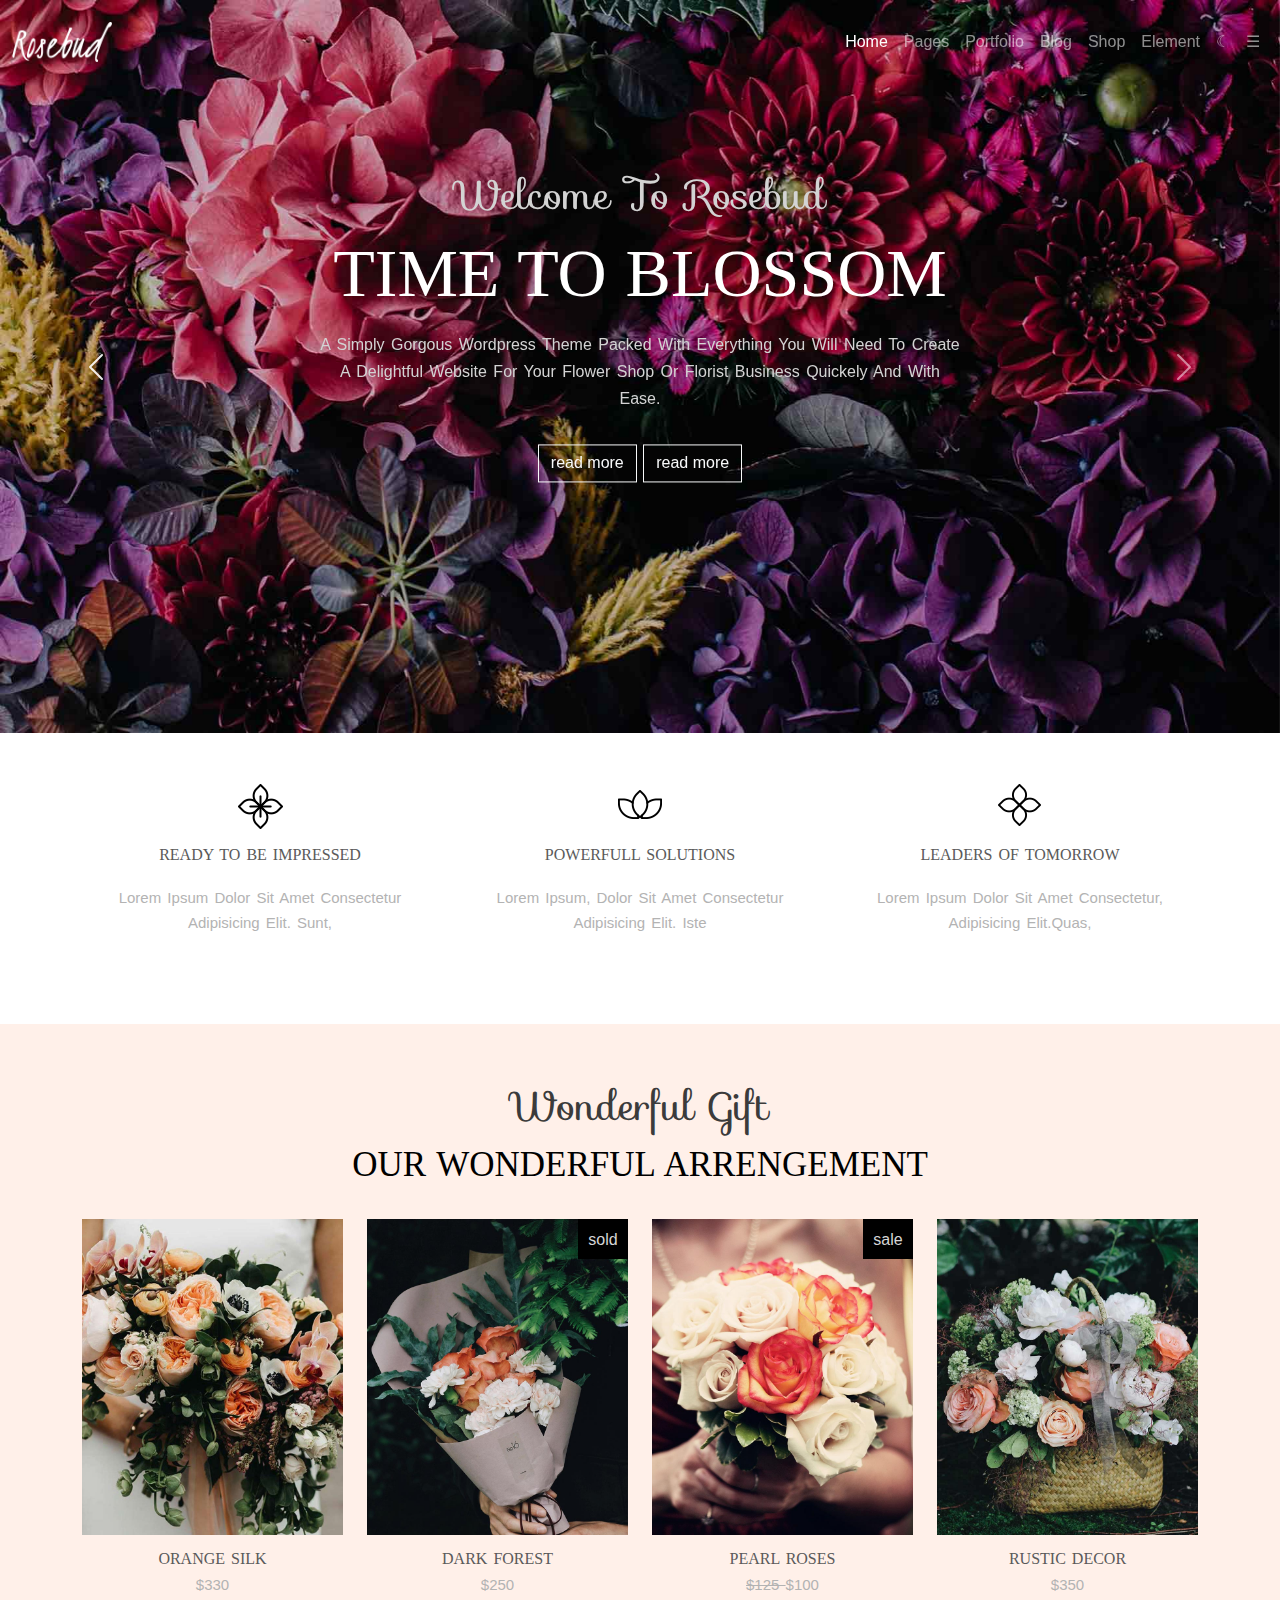
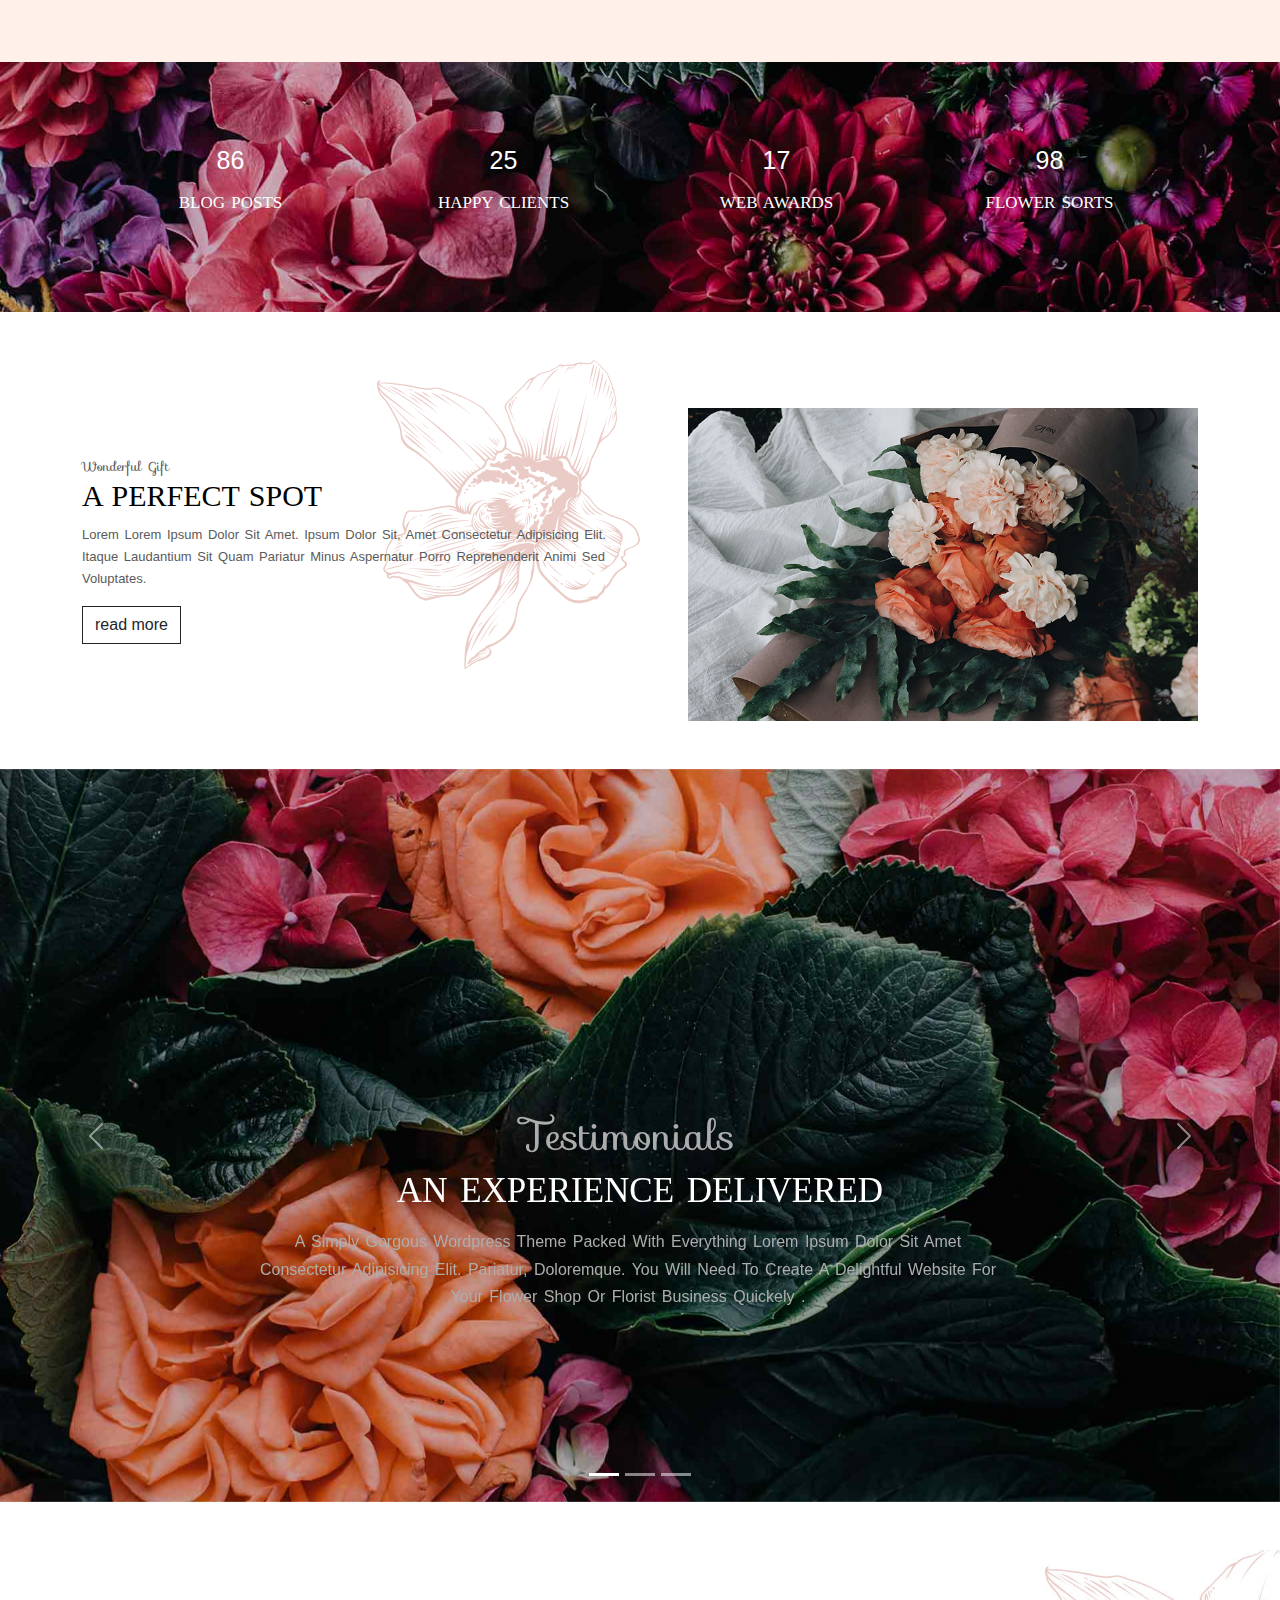
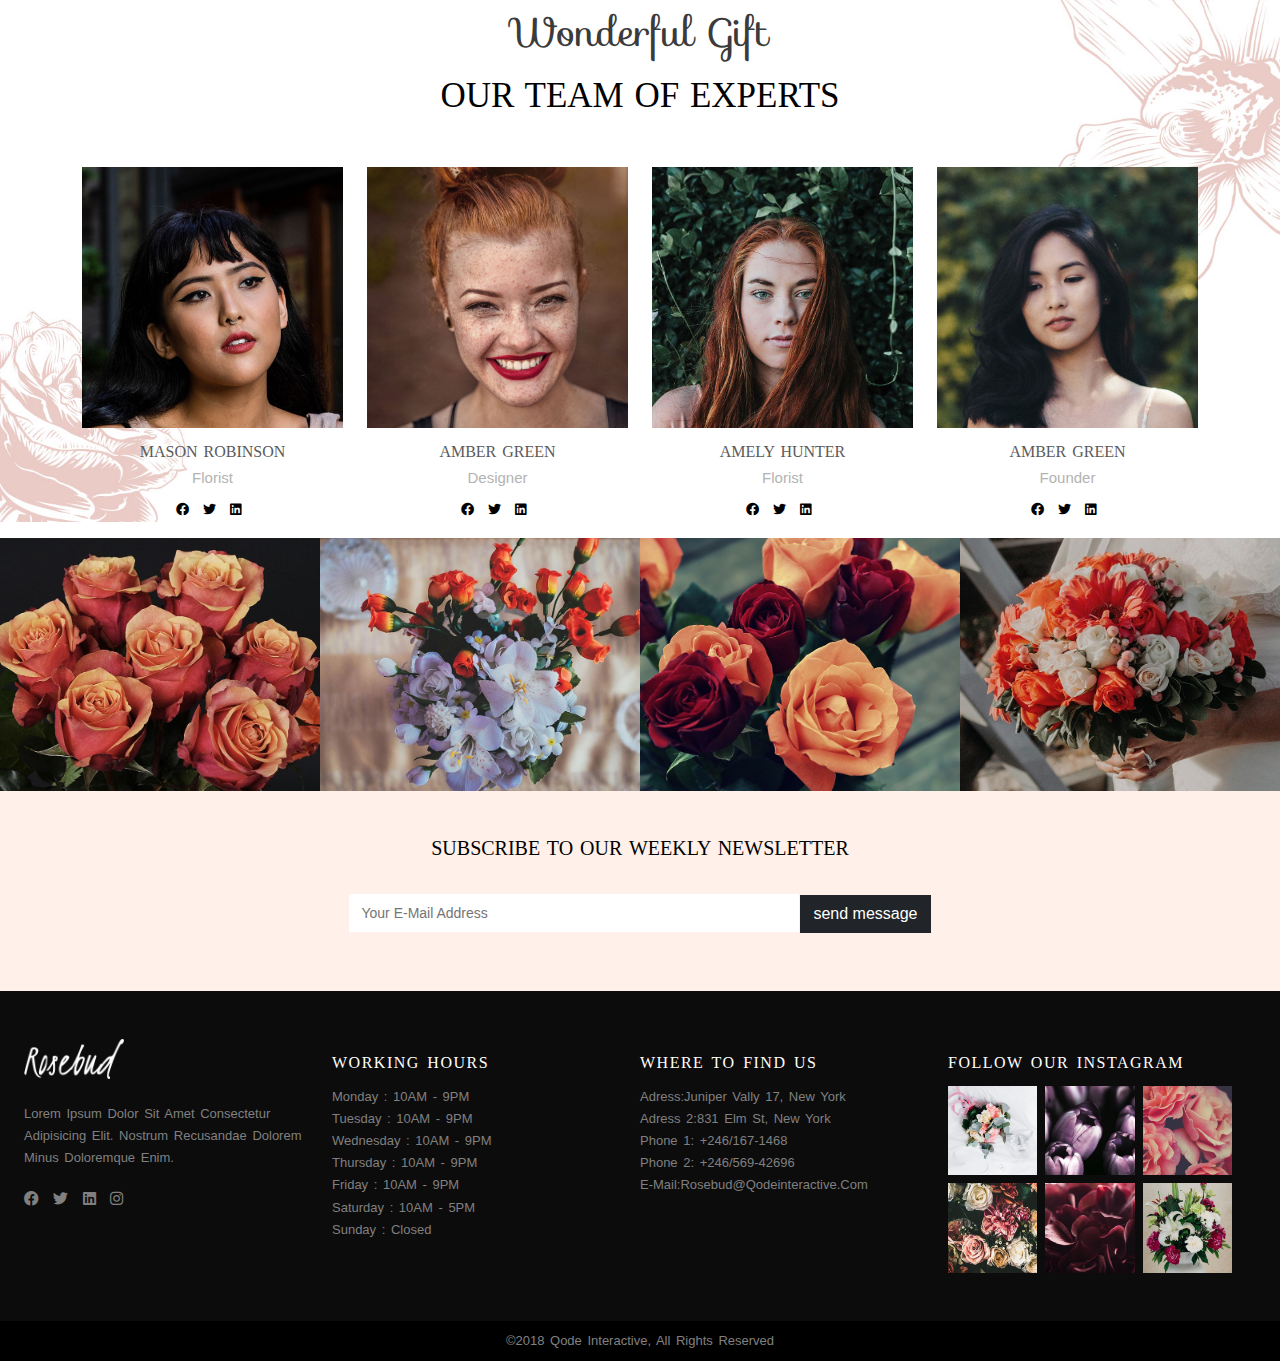
<file: index.html>
<!DOCTYPE html>
<html lang="en">

<head>
  <meta charset="UTF-8">
  <meta name="viewport" content="width=device-width, initial-scale=1.0">
  <title>Rosebud</title>
  <link rel="stylesheet" href="https://cdnjs.cloudflare.com/ajax/libs/font-awesome/6.0.0-beta3/css/all.min.css">
  <link rel="stylesheet" href="https://fonts.googleapis.com/css?family=Sofia">
  <link rel="stylesheet" href="bootstrap.min.css">
  <link rel="stylesheet" href="style.css">
</head>

<body>

<div id="dark">
  <header>
    <div id="carouselExampleControls" class="carousel slide" data-bs-ride="carousel">
      <div class="carousel-inner">
        <div class="carousel-item active">
          <img src="Gallary/img12.jpg" class="d-block w-100" alt="...">
        </div>
        <div class="carousel-item">
          <img src="Gallary/img15.jpg" class="d-block w-100" alt="...">
        </div>
      </div>
      <button class="carousel-control-prev" type="button" data-bs-target="#carouselExampleControls"
        data-bs-slide="prev">
        <span class="carousel-control-prev-icon" aria-hidden="true"></span>
        <span class="visually-hidden">Previous</span>
      </button>
      <button class="carousel-control-next" type="button" data-bs-target="#carouselExampleControls"
        data-bs-slide="next">
        <span class="carousel-control-next-icon" aria-hidden="true"></span>
        <span class="visually-hidden">Next</span>
      </button>
    </div>

    <div class="z-b">
      <nav class="navbar navbar-expand-lg navbar-dark ">
        <div class="container-fluid">
          <a class="navbar-brand" href="#"><img class="i-nav" src="Gallary/img04.png" alt=""></a>
          <div class="d-flex">
            <div class="collapse navbar-collapse " id="navbarNavAltMarkup">
              <div class="navbar-nav">
                <a class="nav-link active" aria-current="page" href="#">Home</a>
                <a class="nav-link" href="#">pages</a>
                <a class="nav-link" href="#">portfolio</a>
                <a class="nav-link" href="#">blog</a>
                <a class="nav-link" href="#">shop</a>
                <a class="nav-link" href="#">element</a>
                <a class="nav-link" onclick="darkMode()">&#9790;</a>
                <div class="c-open">
                <a class="nav-link" onclick="openNav()" href="#">&#9776;</a>
                <div class="open-nav">
                  <ul>
                    <a href="" data-bs-toggle="modal" data-bs-target="#exampleModal"><li>log in</li></a>
                    <a href="sign-up.html"> <li>sign up</li></a>
                  </ul>
                </div>
                </div>
              </div>
            </div>
          </div>
          <button class="navbar-toggler" type="button" data-bs-toggle="collapse" data-bs-target="#navbarNavAltMarkup"
            aria-controls="navbarNavAltMarkup" aria-expanded="false" aria-label="Toggle navigation">
            <span class="navbar-toggler-icon"></span>
          </button>
        </div>
      </nav>
      <div class="cen">
        <p class="sof mt-5 mb-1">welcome to rosebud</p>
        <h1>time to blossom</h1>
        <p class="mt-3">a simply gorgous wordpress theme packed with everything you will need to create a delightful website for your
          flower shop or florist business quickely and with ease.</p>
        <div>
          <button type="button" class="btn btn-outline-light mt-3">read more</button>
          <button type="button" class="btn btn-outline-light mt-3">read more</button>
        </div>
      </div>
    </div>






<div class="modal fade" id="exampleModal" tabindex="-1" aria-labelledby="exampleModalLabel" aria-hidden="true">
  <div class="modal-dialog">
    <div class="modal-content">
      <div class="modal-header">
        <h5 class="modal-title" id="exampleModalLabel">sign in</h5>
        <button type="button" class="btn-close" data-bs-dismiss="modal" aria-label="Close"></button>
      </div>
      <div class="modal-body">
          <form action="index.html" target="_blank" method="post" onsubmit="return avalid()">
              <label for="email">Email</label>
              <input type="email" class="in" placeholder="******@gmail.com" id="mail">
              <br><br>
              <label for="pass">Password</label>
              <input type="password" class="in" placeholder="abc123#!AB" id="pass">
              <br><br>
              <input type="submit" value="log in" class="btn btn-primary">
          </form>
      </div>
    </div>
  </div>
</div>
  </header>

  <main>

    <section class="container sec-1 mt-5">
      <div class="row">
        <div class="col-lg-4 col-sm-12 mb-sm-4">
          <img src="Gallary/img05.png" alt="">
          <p class="s-1-p">ready to be impressed</p>
          <p class="gra">Lorem ipsum dolor sit amet consectetur adipisicing elit. Sunt,</p>
        </div>
        <div class="col-lg-4 col-sm-12 mb-sm-4">
          <img src="Gallary/img06.png" alt="">
          <p class="s-1-p">powerfull solutions</p>
          <p class="gra">Lorem ipsum, dolor sit amet consectetur adipisicing elit. iste</p>
        </div>
        <div class="col-lg-4 col-sm-12">
          <img src="Gallary/img07.png" alt="">
          <p class="s-1-p">leaders of tomorrow</p>
          <p class="gra">Lorem ipsum dolor sit amet consectetur, adipisicing elit.quas,</p>
        </div>
      </div>
    </section>

    <section class="sec-2 mt-5 pb-5">
      <div class="container">
        <p class="sof mt-5 mb-0 pt-5">wonderful gift</p>
        <h1 class="md mt-0 pt-1">our wonderful arrengement</h1>
        <div class="row">
          <div class="col-lg-3 col-md-6 col-sm-12 gg">
            <img src="Gallary/img08.jpg" alt="">
            <p class="s-1-p mb-0">orange silk</p>
            <p class="gra">$330</p>
          </div>

          <div class="col-lg-3 col-md-6 col-sm-12 gg po-solt">
            <img src="Gallary/img09.jpg" alt="">
            <p class="s-1-p mb-0">dark forest</p>
            <p class="gra">$250</p>
            <p class="po">sold</p>
          </div>
          <div class="col-lg-3 col-md-6 col-sm-12 gg po-sale">
            <img src="Gallary/img10.jpg" alt="">
            <p class="s-1-p mb-0">pearl roses</p>
            <p class="gra"><span><s>$125 </s></span> $100</p>
            <p class="po">sale</p>
          </div>
          <div class="col-lg-3 col-md-6 col-sm-12 gg">
            <img src="Gallary/img11.jpg" alt="">
            <p class="s-1-p mb-0">rustic decor</p>
            <p class="gra">$350</p>
          </div>
        </div>
      </div>
    </section>

    <section class="sec-3">
      <div class="container row">
        <div class="col-lg-3 col-md-6 col-sm-6">
          <span>86</span>
          <p class="cap">blog posts</p>
        </div>
        <div class="col-lg-3 col-md-6 col-sm-6">
          <span>25</span>
          <p class="cap">happy clients</p>
        </div>
        <div class="col-lg-3 col-md-6 col-sm-6">
          <span>17</span>
          <p class="cap">web awards</p>
        </div>
        <div class="col-lg-3 col-md-6 col-sm-6">
          <span>98</span>
          <p class="cap">flower sorts</p>
        </div>
      </div>
    </section>

    <section class=" container mt-5">
      <div class=" row">
        <div class="col-lg-6 col-md-6 col-md-12 bg">
          <p class="sof mt-5 mb-0 pt-5 ppp">wonderful gift</p>
          <h2 class="pt-0 mt-0 nnn">a perfect spot</h2>
          <p>Lorem Lorem ipsum dolor sit amet. ipsum dolor sit, amet consectetur adipisicing elit. Itaque laudantium sit
            quam pariatur minus aspernatur porro reprehenderit animi sed voluptates. </p>
          <button type="button" class="btn btn-outline-dark">read more</button>
        </div>
        <div class="col-lg-6 col-md-6 col-md-12 gg mt-5 ps-5">
          <img src="Gallary/img14.jpg" alt="">
        </div>
      </div>
    </section>

    <section class=" mt-5 sec-5">
      <div id="carouselExampleIndicators" class="carousel slide" data-bs-ride="carousel">
        <div class="carousel-indicators">
          <button type="button" data-bs-target="#carouselExampleIndicators" data-bs-slide-to="0" class="active"
            aria-current="true" aria-label="Slide 1"></button>
          <button type="button" data-bs-target="#carouselExampleIndicators" data-bs-slide-to="1"
            aria-label="Slide 2"></button>
          <button type="button" data-bs-target="#carouselExampleIndicators" data-bs-slide-to="2"
            aria-label="Slide 3"></button>
        </div>
        <div class="carousel-inner">
          <div class="carousel-item active">
            <img src="Gallary/img15.jpg" class="d-block w-100" alt="...">
          </div>
          <div class="carousel-item">
            <img src="Gallary/img12.jpg" class="d-block w-100" alt="...">
          </div>
          <div class="carousel-item gg">
            <img src="Gallary/img15.jpg" class="d-block w-100" alt="...">
          </div>
        </div>
        <button class="carousel-control-prev" type="button" data-bs-target="#carouselExampleIndicators"
          data-bs-slide="prev">
          <span class="carousel-control-prev-icon" aria-hidden="true"></span>
          <span class="visually-hidden">Previous</span>
        </button>
        <button class="carousel-control-next" type="button" data-bs-target="#carouselExampleIndicators"
          data-bs-slide="next">
          <span class="carousel-control-next-icon" aria-hidden="true"></span>
          <span class="visually-hidden">Next</span>
        </button>
      </div>

      <div class="z-p">
        <div class="cenp">
          <p class="sof mt-5 mb-0 pt-5">testimonials</p>
          <h1>an experience delivered</h1>
          <p class="mt-3">a simply gorgous wordpress theme packed with everything Lorem ipsum dolor sit amet consectetur adipisicing elit. Pariatur, doloremque. you will need to create a delightful website for your
            flower shop or florist business quickely .</p>
        </div>
      </div>

    </section>

    <section class="sec-6 mt-5">
      <div class="container">
        <p class="sof mt-5 mb-0 pt-5">wonderful gift</p>
        <p class="md mt-0 pt-0">our team of experts</p>
        <div class="row">
          <div class="col-lg-3 col-md-6 col-sm-12 gg">
            <img src="Gallary/img17.jpg" alt="">
            <p class="s-1-p mb-0">mason robinson</p>
            <p class="gra mb-0">florist</p>
            <div class="mt-1 icop">
              <i class="fab fa-facebook me-2"></i>
              <i class="fab fa-twitter me-2"></i>
              <i class="fab fa-linkedin me-2"></i>
              </div>
          </div>
          <div class="col-lg-3 col-md-6 col-sm-12 gg">
            <img src="Gallary/img18.jpg" alt="">
            <p class="s-1-p mb-0">amber green</p>
            <p class="gra mb-0">designer</p>
            <div class="mt-1 icop">
              <i class="fab fa-facebook me-2"></i>
              <i class="fab fa-twitter me-2"></i>
              <i class="fab fa-linkedin me-2"></i>
              </div>
          </div>
          <div class="col-lg-3 col-md-6 col-sm-12 gg">
            <img src="Gallary/img19.jpg" alt="">
            <p class="s-1-p mb-0">amely hunter</p>
            <p class="gra mb-0">florist</p>
            <div class="mt-1 icop">
              <i class="fab fa-facebook me-2"></i>
              <i class="fab fa-twitter me-2"></i>
              <i class="fab fa-linkedin me-2"></i>
              </div>
          </div>
          <div class="col-lg-3 col-md-6 col-sm-12 gg">
            <img src="Gallary/img20.jpg" alt="">
            <p class="s-1-p mb-0">amber green</p>
            <p class="gra mb-0">founder</p>
            <div class="mt-1 icop">
              <i class="fab fa-facebook me-2"></i>
              <i class="fab fa-twitter me-2"></i>
              <i class="fab fa-linkedin me-2"></i>
              </div>
          </div>
        </div>
      </div>
    </section>

    <section class="row g-0 mt-3">
      <img class="col-lg-3 col-md-6 col-sm-12" src="Gallary/img21.jpg" alt="">
      <img class="col-lg-3 col-md-6 col-sm-12" src="Gallary/img22.jpg" alt="">
      <img class="col-lg-3 col-md-6 col-sm-12" src="Gallary/img23.jpg" alt="">
      <img class="col-lg-3 col-md-6 col-sm-12" src="Gallary/img24.jpg" alt="">
    </section>

    <section class="sec-8 pb-2">
      <p class="md mm mb-1">subscribe to our weekly newsletter</p>
      <input class="in" type="text" name="" id="" placeholder="your e-mail address">
      <button type="button" class="btn btn-dark ms-0">send message</button>
    </section>

  </main>

  <footer class="pt-5">
    <div class="row container-fluid pb-5">
      <div class="col-lg-3 col-md-6 col-sm-6">
        <img class="i-nav mb-4" id="imgg" src="Gallary/img04.png" alt="">
        <p>Lorem ipsum dolor sit amet consectetur adipisicing elit. Nostrum recusandae dolorem minus doloremque enim.
        </p>
        <div class="mt-3 ico">
          <i class="fab fa-facebook me-2"></i>
          <i class="fab fa-twitter me-2"></i>
          <i class="fab fa-linkedin me-2"></i>
          <i class="fab fa-instagram"></i>
        </div>
      </div>
      <div class="col-lg-3 col-md-6 col-sm-6">
        <p class="s-1-p pp">working hours</p>
        <p>monday : 10AM - 9PM</p>
        <p>tuesday : 10AM - 9PM</p>
        <p>wednesday : 10AM - 9PM</p>
        <p>thursday : 10AM - 9PM</p>
        <p>friday : 10AM - 9PM</p>
        <p>saturday : 10AM - 5PM</p>
        <p>sunday : closed</p>
      </div>
      <div class="col-lg-3 col-md-6 col-sm-6">
        <p class="s-1-p pp">where to find us</p>
        <p>adress:juniper vally 17, new york</p>
        <p>adress 2:831 elm st, new york</p>
        <p>phone 1: +246/167-1468</p>
        <p>phone 2: +246/569-42696</p>
        <p>e-mail:rosebud@qodeinteractive.com</p>
      </div>
      <div class="col-lg-3 col-md-6 col-sm-6">
        <p class="s-1-p pp">follow our instagram</p>
        <div class="row g-2">
          <img class="col-4" src="Gallary/img26.jpg" alt="">
          <img class="col-4" src="Gallary/img27.jpg" alt="">
          <img class="col-4" src="Gallary/img28.jpg" alt="">
          <img class="col-4" src="Gallary/img29.jpg" alt="">
          <img class="col-4" src="Gallary/img30.jpg" alt="">
          <img class="col-4" src="Gallary/img31.jpg" alt="">
        </div>
      </div>
    </div>
    <p class="rights">&#169;2018 qode interactive, all rights reserved</p>
  </footer>
 </div>
  <script src="popper.min.js"></script>
  <script src="bootstrap.min.js"></script>
  <script src="main.js"></script>
</body>

</html>
</file>
<file: style.css>
*{
    margin: 0;
    padding: 0;
    box-sizing: border-box;
}
:root{
    --color-black: black;
    --color-white: white;
    --color-sec:  #FFF0E9 ;
    --color-foot: #0c0c0c;
}
#dark{
    background-color: var(--color-white);
}
.nnn{
   color: var(--color-black);
}
.c-open{
    display: flex;
    flex-direction: column;
    align-items: start; 
 }
.open-nav{
   color: black;
   font-size: 17px;
   display: none;
}
.open-nav ul{
    list-style: none;
}
.open-nav ul a{
    text-decoration: none;
    color: black;
}
.open-nav a li{ 
    padding: 5px 10px 5px;
    background-color: rgb(255, 255, 255);
    text-align: center;
}
.open-nav a li:hover{
    cursor: pointer;
    border-left: 3px solid palevioletred;
    background-color: lightgrey;
}
 .open-nav a:first-child li {
    border-radius: 5px 5px 0px 0px;
}
.open-nav a:last-child li {
    border-radius: 0px 0px 5px 5px;
}
.sof{
    color: #3b3b3b;
    font-weight: 200;
    font-family: "sofia" , sans-serif;
    font-size: 40px;
}
body{
    font-family:arial,verdana;
    word-spacing: 2px;
    text-transform: capitalize;
    line-height: 1.7;
}
h1,.s-1-p,.cap ,.bg h2{
    font-family: serif;
    font-size: 68px;
    text-transform: uppercase;
}
.cap{
    margin-top: 7px;
    font-size: 17px;
}
.sec-3 span{
    font-size: 25px;
}
.z-b , .sec-5 .z-p{
    text-align: center;
    color: white;
    z-index: 3;
    position: absolute;
    top: 1%;
    left: 0;
    right: 0;
}
.gra{
        font-size: 15px;
        color: rgb(179, 179, 179);
}
footer p{
    color: gray;
    font-size: 13px;
    margin: 0;
}

.i-nav{
    width: 100px;
}
.cen{
    margin-top: 20%;
    position: absolute;
    top: 50%;
    left: 50%;
    transform: translate(-50%,-50%);
}
.md{
    color: var(--color-black);
    font-size: 35px;
    padding-top: 40px;
    padding-bottom: 25px;
    text-transform: uppercase;
    font-family: serif;
}
.mm{
    font-size: 20px;
}
.btn{
    border-radius: 0;
}
.in{
    font-size: 14px;
    color: gray;
    text-transform: capitalize;
    margin-right: -5.5px;
    padding:.375rem .75rem;
    border: none;
    height: 38px;
    width: 450px;
}
.z-b p{
    color: lightgray;
}
.sec-1,
.sec-3{
    text-align: center;
}
.s-1-p , .bg p{
    color: rgb(90, 90, 90);
    font-size: 16px;
    margin-top: 10px;
}
.bg p{
    font-size: 13px;
}
.sec-2 ,
.sec-8{
    background-color: var(--color-sec);
    text-align: center;
}
.sec-8{
    height: 200px;
    color: var(--color-black);
}
.gg img{
    width: 100%;
    object-fit: cover;
}
.sec-3{
    color: white;
    display: flex;
    justify-content: space-around;
    align-items: center;
    height: 250px;
    background-image: url("Gallary/img12.jpg");
    background-size: cover;
}
.bg{
    background-image: url("Gallary/img13.png");
    background-repeat: no-repeat;
    background-position: 100% 0%;
}
.bg h2{
    padding-top: 17%;
    font-size: 30px;
}
.sec-6{
    text-align: center;
    background-image: url("Gallary/img16.jpg");
    background-size: cover;
    background-position: bottom;
}
footer{
    background-color: var(--color-foot);
    
}
.rights{
    display: flex;
    align-items: center;
    height: 40px;
    justify-content: center;
    background-color: var(--color-black);
}
.pp{
    font-weight: 500;
    color: var(--color-white);
    margin-bottom: 10px;
    letter-spacing: 1.5px;
}
.sec-5{
    position: relative;
}
.cenp{
    text-align: center;
    padding-top: 18%;
}
.cenp h1{
    word-spacing: 4px;
    font-size: 35px;
}
.cenp p{
    color: rgb(173, 173, 173);
    padding-left: 20%;
    width: 1000px;
}
.po-solt , .po-sale{
    position: relative;
}
.po-solt .po , .po-sale .po{
    background-color: var(--color-black);
    padding: 7px;
    height: 40px;
    width: 50px;
    color: rgb(214, 214, 214);
    position: absolute;
    top: 0;
    right: 12px;
}
.ico i{
    font-size: 15px;
    color: rgb(128, 128, 128);
}
.icop i{
    margin-top: 0;
    color: var(--color-black);
    font-size: 13px;
}
.bb{
    font-size: 20px;
    font-weight: 1000;
}
.ppp{
    font-size: 30px;
}
form{
    cursor: pointer;
}
.h-bo{
    background-image: url("Gallary/img23.jpg");
    background-repeat: no-repeat;
    background-size: cover;
}
.f-up{

    margin:0.5% 43%;
    width: 300px;
    padding: 30px;
   box-shadow: 3px 6px 6px rgb(113, 142, 180);
   border-radius: 10px;
}
.co-s{
    color: blue;
}
#error{
    color: rgb(27, 50, 253);
    padding-bottom: 10px;
}
#bt{
    border-radius: 15px;
    height: 40px;
    width: 80px;
    margin-left: 30%;
    background-color: #d10330;
    color: aliceblue;
    border: 0;
}
.l-s{
    color: white;
    font-size: 25px;
}
label{
    color: white;
}
.innn{
    border: 0;
    padding: 18px;
    width: 200px;
    height: 35px;
    border-bottom: 3px solid #c50000;
    border-radius: 4px;
}
.bgg img{
    width: 100%;
    height: 100%;
}
</file>
